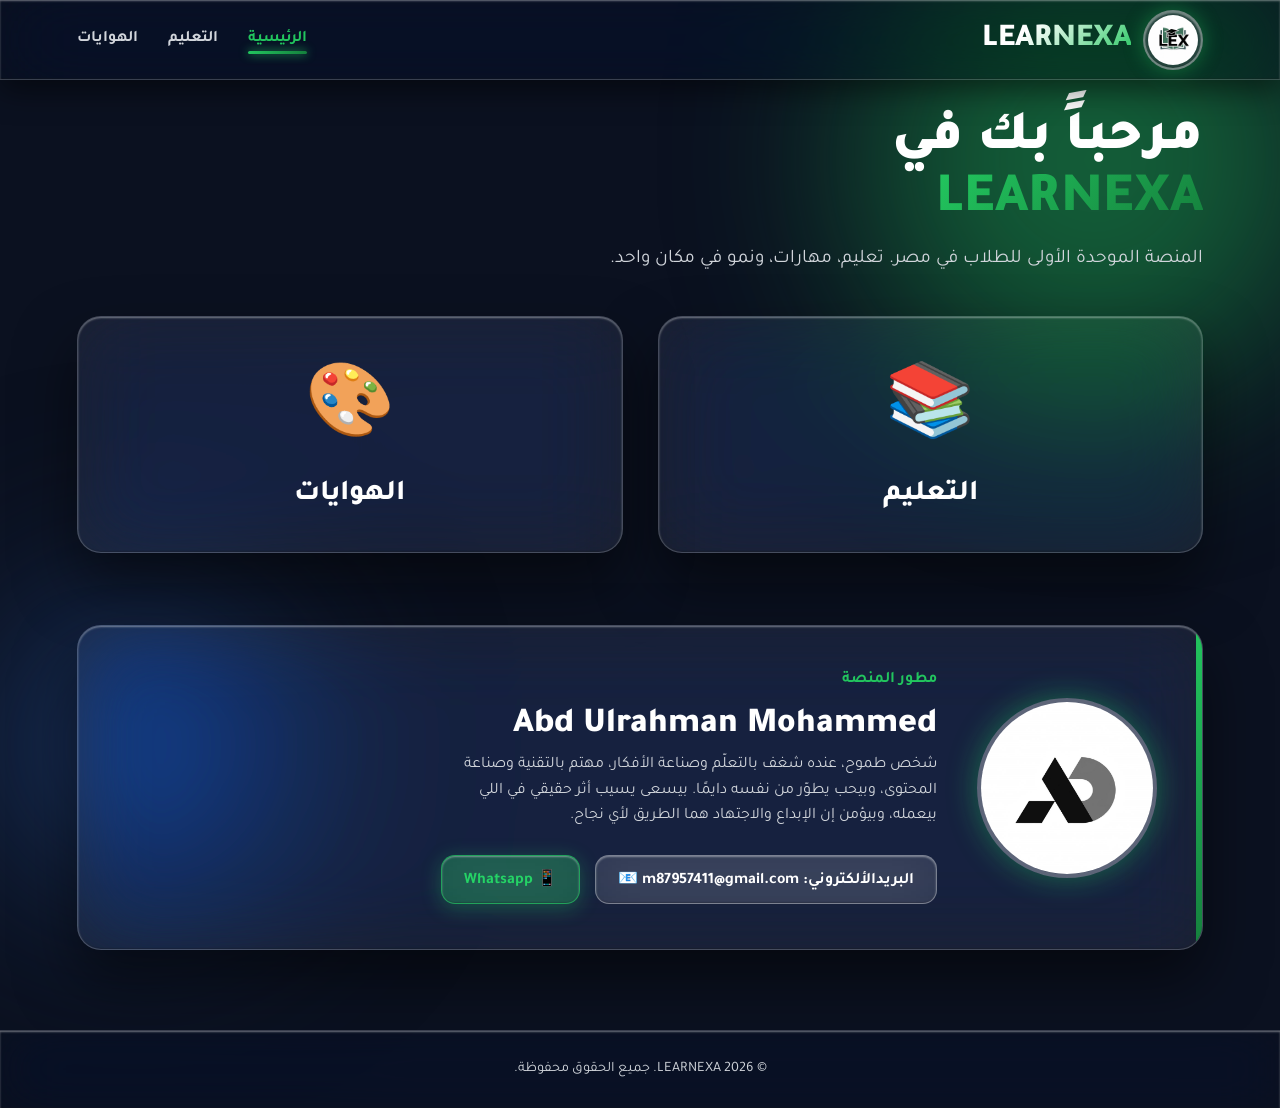
<file: index.html>
<!DOCTYPE html>
<html lang="ar" dir="rtl">
<head>
    <meta charset="UTF-8">
    <meta name="viewport" content="width=device-width, initial-scale=1.0">
    <title>LEARNEXA</title>
    <link rel="icon" type="image/png" href="enhance the quality.png">
    <link rel="stylesheet" href="style.css">
    <link rel="preconnect" href="https://fonts.googleapis.com">
    <link rel="preconnect" href="https://fonts.gstatic.com" crossorigin>
    <link href="https://fonts.googleapis.com/css2?family=Tajawal:wght@300;400;500;700;800;900&display=swap" rel="stylesheet">
</head>
<body>

    <input type="radio" name="nav-control" id="nav-home" checked>
    <input type="radio" name="nav-control" id="nav-edu">
    <input type="radio" name="nav-control" id="nav-hobbies">
    <input type="radio" name="nav-control" id="nav-support">
    
    <input type="radio" name="nav-control" id="nav-hobby-1">
    <input type="radio" name="nav-control" id="nav-hobby-2">
    <input type="radio" name="nav-control" id="nav-hobby-3">
    <input type="radio" name="nav-control" id="nav-hobby-4">
    <input type="radio" name="nav-control" id="nav-hobby-5">
    <input type="radio" name="nav-control" id="nav-hobby-6">
    <input type="radio" name="nav-control" id="nav-hobby-7">
    <input type="radio" name="nav-control" id="nav-hobby-8">
    <input type="radio" name="nav-control" id="nav-hobby-9">
    <input type="radio" name="nav-control" id="nav-hobby-10">
    <input type="radio" name="nav-control" id="nav-hobby-11">
    <input type="radio" name="nav-control" id="nav-hobby-12">
    <input type="radio" name="nav-control" id="nav-hobby-13">
    <input type="radio" name="nav-control" id="nav-hobby-14">
    <input type="radio" name="nav-control" id="nav-hobby-15">
    <input type="radio" name="nav-control" id="nav-hobby-16">

    <div class="app-wrapper">
        <div class="bg-decoration">
            <div class="blob blob-1"></div>
            <div class="blob blob-2"></div>
        </div>

        <header>
            <div class="logo-container">
                <img src="enhance the quality .png" alt="LEARNEXA Logo" class="logo-img">
                <span class="logo-text">LEARNEXA</span>
            </div>

            <nav>
                <label for="nav-home" class="nav-btn">الرئيسية</label>
                <label for="nav-edu" class="nav-btn">التعليم</label>
                <label for="nav-hobbies" class="nav-btn">الهوايات</label>
            </nav>
        </header>

        <main>
            <section id="home" class="page-section">
                <h1>مرحباً بك في <br><span class="accent-text">LEARNEXA</span></h1>
                <p class="p-subtitle">المنصة الموحدة الأولى للطلاب في مصر. تعليم، مهارات، ونمو في مكان واحد.</p>

                <div class="grid-container">
                    <div class="card" onclick="document.getElementById('nav-edu').click()">
                        <span class="card-icon">📚</span>
                        <div class="card-title">التعليم</div>
                    </div>
                    <div class="card" onclick="document.getElementById('nav-hobbies').click()">
                        <span class="card-icon">🎨</span>
                        <div class="card-title">الهوايات</div>
                    </div>
                </div>

                <div class="profile-section">
                    <img src="avatar.jpg" alt="صورة المطور" class="profile-img">
                    <div class="profile-info">
                        <span class="profile-role">مطور المنصة</span>
                        <h2>Abd Ulrahman Mohammed </h2>
                        <p class="profile-desc">
                            شخص طموح، عنده شغف بالتعلّم وصناعة الأفكار، مهتم بالتقنية وصناعة المحتوى، وبيحب يطوّر من نفسه دايمًا. بيسعى يسيب أثر حقيقي في اللي بيعمله، وبيؤمن إن الإبداع والاجتهاد هما الطريق لأي نجاح.
                        </p>
                        <div class="contact-btns">
                            <a href="mailto:m87957411@gmail.com?subject=رسالة من موقع LEARNEXA&body=مرحبًا، حابب أتواصل معك بخصوص..." class="c-btn c-email"> البريدالألكتروني: m87957411@gmail.com 📧</a>
                            <a href="https://wa.me/201004508451" target="_blank" class="c-btn c-whatsapp">📱 Whatsapp</a>
                        </div>
                    </div>
                </div>
            </section>

            <section id="education" class="page-section">
                <h1>المواقع <span class="accent-text">الدراسية و التعليمية</span></h1>
                <div class="grid-container">
                    <div class="card-pro">
                        <div class="card-img-wrapper"><img src="QUERO_mascot.png" alt="Math" class="card-img"></div>
                        <div class="card-body">
                            <a class="card-link">منصة QUERO</a>
                            <p class="card-text">تحول الطلاب إبداعاتهم إلى مهارات ملموسة. من خلال لعبة قائمة على القصص، يتعلمون أساسيات البرمجة وفقًا لسرعتهم الخاصة، ويطورون التفكير المنطقي للصف الأول الثانوي</p>
                            <a href="https://me-portal.qureo.education/login" class="btn">الذهاب</a>
                        </div>
                    </div>
                    <div class="card-pro">
                        <div class="card-img-wrapper"><img src="Ministry_of_Education_(Egypt)_logo_(wikiar).png" alt="Physics" class="card-img"></div>
                        <div class="card-body">
                            <a class="card-link">موقع وزاره التربيه والتعليم</a>
                            <p class="card-text">الموقع الرسمي لوزارة التربية والتعليم يوفّر خدمات ومعلومات تعليمية للطلاب والمعلمين وأولياء الأمور، ويعرض الأخبار والقرارات الرسمية المتعلقة بالتعليم في مصر</p>
                            <a href="https://moe.gov.eg/" class="btn">الذهاب</a>
                        </div>
                    </div>
                    <div class="card-pro">
                        <div class="card-img-wrapper"><img src="المكتبة الإلكترونية.png" alt="Chem" class="card-img"></div>
                        <div class="card-body">
                            <a class="card-link">المكتبة الإلكترونية</a>
                            <p class="card-text">المكتبة الإلكترونية هي منصة رقمية تتيح مصادر تعليمية ومواد معرفية تساعد الطلاب على التعلم والبحث بسهولة في أي وقت</p>
                            <a href="https://ellibrary.moe.gov.eg/" class="btn">الذهاب</a>
                        </div>
                    </div>
                    <div class="card-pro">
                        <div class="card-img-wrapper"><img src="unnamed.png" alt="Biology" class="card-img"></div>
                        <div class="card-body">
                            <a class="card-link">Madrasetna</a>
                            <p class="card-text">موقع مدرستنا بلس منصة تعليمية رقمية تقدّم محتوى دراسيًا تفاعليًا للطلاب، وتشمل دروسًا وشروحات تساعد على فهم المناهج التعليمية بسهولة</p>
                            <a href="https://madrasetnaplus.eg/" class="btn">الذهاب</a>
                        </div>
                    </div>
                    <div class="card-pro">
                        <div class="card-img-wrapper"><img src="images.jpg" alt="History" class="card-img"></div>
                        <div class="card-body">
                            <a class="card-link">حصص مصر</a>
                            <p class="card-text">حصص مصر هي منصة تعليمية مبتكرة بتقدم تجربة جديده في تقديم المحتوى التعليمي والترفيهي للطلاب في مصر، مما يمكّنك من الانغماس في دروس تعليمية في مختلف المواد</p>
                            <a href="https://www.hesas.eg/" class="btn">الذهاب</a>
                        </div>
                    </div>
                    <div class="card-pro">
                        <div class="card-img-wrapper"><img src="channels4_profile.jpg" alt="Geography" class="card-img"></div>
                        <div class="card-body">
                            <a class="card-link">Z American English</a>
                            <p class="card-text">Z American English منصة تعليمية متخصصة في تعليم اللغة الإنجليزية بأسلوب مبسّط يساعد الطلاب على تحسين مهاراتهم في التحدث والفهم</p>
                            <a href="https://zamericanenglish.net/" class="btn">الذهاب</a>
                        </div>
                    </div>
                    <div class="card-pro">
                        <div class="card-img-wrapper"><img src="images.png" alt="Arabic" class="card-img"></div>
                        <div class="card-body">
                            <a class="card-link">بنك المعرفة المصري</a>
                            <p class="card-text">بنك المعرفة المصري منصة تعليمية رقمية توفّر مصادر معرفية ومحتوى تعليمي متنوع لدعم الطلاب والمعلمين والباحثين في مصر</p>
                            <a href="https://www.ekb.eg/ar/home" class="btn">الذهاب</a>
                        </div>
                    </div>
                    <div class="card-pro">
                        <div class="card-img-wrapper"><img src="المكتبة الإلكترونية1.png" alt="Computer" class="card-img"></div>
                        <div class="card-body">
                            <a class="card-link">دليلك الشامل لأفضل المدرسين والقنوات لجميع المراحل</a>
                            <p class="card-text">أكبر تجميعة لمدرسي اليوتيوب في مصر لجميع الصفوف الدراسية</p>
                            <a href="teachers.html" class="btn">الذهاب</a>
                        </div>
                    </div>
            </section>

            <section id="hobbies" class="page-section">
                <h1>اكتشف <span class="accent-text">هواياتك</span></h1>
                <div class="grid-container">
                    
                    <div class="card-pro">
                        <div class="card-img-wrapper"><img src="سلسلة تعلم الخوارزميات_ ما هي خوارزميات البرمجة الديناميكية؟ - موقع الأكاديمية بوست.jpg" alt="Code" class="card-img"></div>
                        <div class="card-body">
                            <h3>البرمجة</h3>
                            <p class="card-text">تعلم فن البرمجة وبناء التطبيقات والمواقع.</p>
                            <label for="nav-hobby-1" class="btn">ابدأ</label>
                        </div>
                    </div>

                    <div class="card-pro">
                        <div class="card-img-wrapper"><img src="O IMPACTO TRANSFORMADOR DA TECNOLOGIA_ COMO ESTAMOS MOLDANDO O FUTURO_.jpg" alt="AI" class="card-img"></div>
                        <div class="card-body">
                            <h3>الذكاء الإصطناعي</h3>
                            <p class="card-text">سخّر قوة البيانات لصناعة ابتكارات لا حدود لها.</p>
                            <label for="nav-hobby-2" class="btn">ابدأ</label>
                        </div>
                    </div>

                    <div class="card-pro">
                        <div class="card-img-wrapper"><img src="المكتبة الإلكترونية2.png" alt="Photo" class="card-img"></div>
                        <div class="card-body">
                            <h3>التصوير و المونتاج</h3>
                            <p class="card-text">أتقن مهارات التصوير والمونتاج وصمم محتوى يخطف الأنظار.</p>
                            <label for="nav-hobby-3" class="btn">ابدأ</label>
                        </div>
                    </div>

                    <div class="card-pro">
                        <div class="card-img-wrapper"><img src="Best Graphic Design Software_ Top 10 Design Tools, From Adobe Photoshop to Figma.jpg" alt="Design" class="card-img"></div>
                        <div class="card-body">
                            <h3>التصميم الجرافيكي</h3>
                            <p class="card-text">أتقن فن التصميم الجرافيكي واصنع هويات بصرية لا تُنسى.</p>
                            <label for="nav-hobby-4" class="btn">ابدأ</label>
                        </div>
                    </div>

                    <div class="card-pro">
                        <div class="card-img-wrapper"><img src="download00 (2).jpg" alt="Gym" class="card-img"></div>
                        <div class="card-body">
                            <h3>GYM</h3>
                            <p class="card-text">تعلم أصول اللياقة البدنية وبناء الأجسام بأسلوب احترافي.</p>
                            <label for="nav-hobby-5" class="btn">ابدأ</label>
                        </div>
                    </div>

                    <div class="card-pro">
                        <div class="card-img-wrapper"><img src="Cristiano Ronaldo🫀.jpg" alt="Football" class="card-img"></div>
                        <div class="card-body">
                            <h3>كرة القدم</h3>
                            <p class="card-text">احترف أساسيات كرة القدم وطوّر مهاراتك الفنية والبدنية.</p>
                            <label for="nav-hobby-6" class="btn">ابدأ</label>
                        </div>
                    </div>

                    <div class="card-pro">
                        <div class="card-img-wrapper"><img src="LOUD CORINGA.jpg" alt="Gaming" class="card-img"></div>
                        <div class="card-body">
                            <h3>الألعاب وصناعة المحتوي</h3>
                            <p class="card-text">أتقن فنون الستريمينج واحتراف صناعة محتوى الألعاب الجذاب.</p>
                            <label for="nav-hobby-8" class="btn">ابدأ</label>
                        </div>
                    </div>

                    <div class="card-pro">
                        <div class="card-img-wrapper"><img src="ي0.jpg" alt="Music" class="card-img"></div>
                        <div class="card-body">
                            <h3>الموسيقي</h3>
                            <p class="card-text">أتقن فن العزف واحتراف الأداء الموسيقي على مختلف الآلات.</p>
                            <label for="nav-hobby-9" class="btn">ابدأ</label>
                        </div>
                    </div>

                    <div class="card-pro">
                        <div class="card-img-wrapper"><img src="تلوين girls moment.jpg" alt="Draw" class="card-img"></div>
                        <div class="card-body">
                            <h3>الرسم والتلوين</h3>
                            <p class="card-text">أتقن فن الرسم واحتراف التلوين بمختلف الوسائط الفنية.</p>
                            <label for="nav-hobby-10" class="btn">ابدأ</label>
                        </div>
                    </div>

                    <div class="card-pro">
                        <div class="card-img-wrapper"><img src="nn.jpg" alt="Confidence" class="card-img"></div>
                        <div class="card-body">
                            <h3>تحسين الثقه بالنفس</h3>
                            <p class="card-text">تعلم فن تقدير الذات وبناء الثقة بالنفس واكتساب مهارات الحضور القوي.</p>
                            <label for="nav-hobby-14" class="btn">ابدأ</label>
                        </div>
                    </div>

                    <div class="card-pro">
                        <div class="card-img-wrapper"><img src="kk.jpg" alt="Self Learning" class="card-img"></div>
                        <div class="card-body">
                            <h3>التعلم الذاتي</h3>
                            <p class="card-text">تعلم مهارات التعلم الذاتي والبحث عن المعلومات واكتساب الخبرات بمجهودك الخاص.</p>
                            <label for="nav-hobby-16" class="btn">ابدأ</label>
                        </div>
                    </div>
                </div>
            </section>

            <section id="hobby-1" class="page-section">
                <label for="nav-hobbies" class="back-btn">🔙 عودة للهوايات</label>
                <div class="course-hero">
                    <h1>البرمجة <span class="accent-text">| دورة أساسية ومتقدمة</span></h1>
                    <p class="p-subtitle">تعلم بناء المواقع والتطبيقات واكتسب مهارة الأكثر طلباً في سوق العمل.</p>
                </div>
                <div class="course-grid">
                    <div class="course-sidebar">
                        <div class="course-card-small">
                            <h3>💡 نبذة عن الدورة</h3>
                            <p>رحلة شاملة تبدأ من أساسيات الكمبيوتر واللغات (Python, JS) وصولاً إلى بناء مشاريع كاملة.</p>
                        </div>
                        <div class="course-card-small">
                            <h3>⏱️ المدة</h3>
                            <p>من 6 إلى 12 شهر (للاحتراف)</p>
                        </div>
                    </div>
                    <div class="course-content">
                        <h2 class="section-title">📚 أفضل قنوات اليوتيوب</h2>
                        <div class="lesson-item">
                            <span class="lesson-num">01</span>
                            <div class="lesson-info"><h4>Elzero Web School</h4><p>Osama Elzero</p></div>
                            <a href="http://www.youtube.com/@ElzeroWebSchool" target="_blank" class="btn-sm">زيارة</a></div>
                        <div class="lesson-item">
                            <span class="lesson-num">02</span>
                            <div class="lesson-info"><h4>Codezilla</h4><p>Ahmed Nabil</p></div>
                            <a href="https://www.youtube.com/c/Codezilla" target="_blank" class="btn-sm">زيارة</a></div>
                        <div class="lesson-item">
                            <span class="lesson-num">03</span>
                            <div class="lesson-info"><h4>OctuCode</h4><p>Ibrahim Adel</p></div>
                            <a href="http://www.youtube.com/@OctuCode" target="_blank" class="btn-sm">زيارة</a></div>
                        <div class="lesson-item">
                            <span class="lesson-num">04</span>
                            <div class="lesson-info"><h4>Programming with Mosh</h4><p>Mosh Hamedani</p></div>
                            <a href="https://www.youtube.com/c/programmingwithmosh" target="_blank" class="btn-sm">زيارة</a></div>
                    </div>
                </div>
            </section>

            <section id="hobby-2" class="page-section">
                <label for="nav-hobbies" class="back-btn">🔙 عودة للهوايات</label>
                <div class="course-hero">
                    <h1>الذكاء الاصطناعي <span class="accent-text">| مستقبل التكنولوجيا</span></h1>
                    <p class="p-subtitle">ادخل عالم تعلم الآلة، الشبكات العصبية، وتطبيقات الذكاء الاصطناعي.</p>
                </div>
                <div class="course-grid">
                    <div class="course-sidebar">
                        <div class="course-card-small">
                            <h3>💡 نبذة عن الدورة</h3>
                            <p>فهم كيفية عمل الخوارزميات الذكية وتدريب النماذج واستخدام أدوات الـ Prompt Engineering الحديثة.</p>
                        </div>
                        <div class="course-card-small">
                            <h3>⏱️ المدة</h3>
                            <p>من 3 إلى 6 شهور (للمستويات الأساسية)</p>
                        </div>
                    </div>
                    <div class="course-content">
                        <h2 class="section-title">📚 أفضل قنوات اليوتيوب</h2>
                        <div class="lesson-item">
                            <span class="lesson-num">01</span>
                            <div class="lesson-info"><h4>Hesham Asem - AI</h4><p>Hesham Asem</p></div>
                            <a href="https://www.youtube.com/@HeshamAsem" target="_blank" class="btn-sm">زيارة</a></div>
                        <div class="lesson-item">
                            <span class="lesson-num">02</span>
                            <div class="lesson-info"><h4>Codezilla AI</h4><p>Ahmed Nabil</p></div>
                            <a href="https://www.youtube.com/@Codezilla" target="_blank" class="btn-sm">زيارة</a></div>
                        <div class="lesson-item">
                            <span class="lesson-num">03</span>
                            <div class="lesson-info"><h4>IBM Technology</h4><p>IBM Channel</p></div>
                            <a href="https://www.youtube.com/c/IBMTechnology" target="_blank" class="btn-sm">زيارة</a></div>
                        <div class="lesson-item">
                            <span class="lesson-num">04</span>
                            <div class="lesson-info"><h4>Two Minute Papers</h4><p>Károly Zsolnai-Fehér</p></div>
                            <a href="http://www.youtube.com/@TwoMinutePapers" target="_blank" class="btn-sm">زيارة</a></div>
                    </div>
                </div>
            </section>

            <section id="hobby-3" class="page-section">
                <label for="nav-hobbies" class="back-btn">🔙 عودة للهوايات</label>
                <div class="course-hero">
                    <h1>التصوير والمونتاج <span class="accent-text">| احتراف الصورة</span></h1>
                    <p class="p-subtitle">تعلم قواعد الإضاءة، التكوين، واستخدام برامج المونتاج مثل Premiere و After Effects.</p>
                </div>
                <div class="course-grid">
                    <div class="course-sidebar">
                        <div class="course-card-small">
                            <h3>💡 نبذة عن الدورة</h3>
                            <p>تغطي الدورة استخدام الكاميرات الاحترافية، الهواتف الذكية، وتقنيات المونتاج السينمائي.</p>
                        </div>
                        <div class="course-card-small">
                            <h3>⏱️ المدة</h3>
                            <p>من 2 إلى 4 شهور</p>
                        </div>
                    </div>
                    <div class="course-content">
                        <h2 class="section-title">📚 أفضل قنوات اليوتيوب</h2>
                        <div class="lesson-item">
                            <span class="lesson-num">01</span>
                            <div class="lesson-info"><h4>mostafa makram TV</h4><p>mostafamakram</p></div>
                            <a href="http://www.youtube.com/@mostafamakram" target="_blank" class="btn-sm">زيارة</a></div>
                        <div class="lesson-item">
                            <span class="lesson-num">02</span>
                            <div class="lesson-info"><h4>Amr Atallah - عمرو عطاالله</h4><p>amr</p></div>
                            <a href="http://www.youtube.com/@amr13330" target="_blank" class="btn-sm">زيارة</a></div>
                        <div class="lesson-item">
                            <span class="lesson-num">03</span>
                            <div class="lesson-info"><h4>Peter McKinnon</h4><p>Peter McKinnon</p></div>
                            <a href="https://www.youtube.com/petermckinnon" target="_blank" class="btn-sm">زيارة</a></div>
                        <div class="lesson-item">
                            <span class="lesson-num">04</span>
                            <div class="lesson-info"><h4>Ahmed Saeed</h4><p>Ahmed</p></div>
                            <a href="http://www.youtube.com/@AhmedSaeedtuts" target="_blank" class="btn-sm">زيارة</a></div>
                    </div>
                </div>
            </section>

            <section id="hobby-4" class="page-section">
                <label for="nav-hobbies" class="back-btn">🔙 عودة للهوايات</label>
                <div class="course-hero">
                    <h1>التصميم الجرافيكي <span class="accent-text">| فن الإبداع البصري</span></h1>
                    <p class="p-subtitle">احترف استخدام فوتوشوب، إليستريتور، وتصميم الهويات البصرية والشعارات.</p>
                </div>
                <div class="course-grid">
                    <div class="course-sidebar">
                        <div class="course-card-small">
                            <h3>💡 نبذة عن الدورة</h3>
                            <p>تعلم أساسيات الألوان، التايبوجرافي، وكيفية تحويل الأفكار إلى تصاميم مبهرة.</p>
                        </div>
                        <div class="course-card-small">
                            <h3>⏱️ المدة</h3>
                            <p>من 4 إلى 8 شهور</p>
                        </div>
                    </div>
                    <div class="course-content">
                        <h2 class="section-title">📚 أفضل قنوات اليوتيوب</h2>
                        <div class="lesson-item">
                            <span class="lesson-num">01</span>
                            <div class="lesson-info"><h4>Limon Design</h4><p>Mohammed</p></div>
                            <a href="http://www.youtube.com/@limon_design" target="_blank" class="btn-sm">زيارة</a></div>
                        <div class="lesson-item">
                            <span class="lesson-num">02</span>
                            <div class="lesson-info"><h4>Orange Square</h4><p>Ahmed Al-Bahqiri</p></div>
                            <a href="http://www.youtube.com/@orangesquare" target="_blank" class="btn-sm">زيارة</a></div>
                        <div class="lesson-item">
                            <span class="lesson-num">03</span>
                            <div class="lesson-info"><h4>Amr Gaber - عمرو جابر</h4><p>Amr gaber</p></div>
                            <a href="http://www.youtube.com/@itsamrgaber" target="_blank" class="btn-sm">زيارة</a></div>
                        <div class="lesson-item">
                            <span class="lesson-num">04</span>
                            <div class="lesson-info"><h4>Nour Design</h4><p>Nour</p></div>
                            <a href="http://www.youtube.com/@NourDesign" target="_blank" class="btn-sm">زيارة</a></div>
                    </div>
                </div>
            </section>

            <section id="hobby-5" class="page-section">
                <label for="nav-hobbies" class="back-btn">🔙 عودة للهوايات</label>
                <div class="course-hero">
                    <h1>اللياقة البدنية <span class="accent-text">| بناء جسم قوي</span></h1>
                    <p class="p-subtitle">تعلم التمارين الأساسية، التغذية الصحية، وخطط التمرين لبناء العضلات.</p>
                </div>
                <div class="course-grid">
                    <div class="course-sidebar">
                        <div class="course-card-small">
                            <h3>💡 نبذة عن الدورة</h3>
                            <p>تركز على التمارين الكارديو، رفع الأثقال، والمتابعة الغذائية للياقة المثالية.</p>
                        </div>
                        <div class="course-card-small">
                            <h3>⏱️ المدة</h3>
                            <p>مستمر (نمط حياة)</p>
                        </div>
                    </div>
                    <div class="course-content">
                        <h2 class="section-title">📚 أفضل قنوات اليوتيوب</h2>
                        <div class="lesson-item">
                            <span class="lesson-num">01</span>
                            <div class="lesson-info"><h4>Yusuf Ashraf</h4><p>Yusuf Ashraf</p></div>
                            <a href="http://www.youtube.com/@yusufashraf19" target="_blank" class="btn-sm">زيارة</a></div>
                        <div class="lesson-item">
                            <span class="lesson-num">02</span>
                            <div class="lesson-info"><h4>GYM / Arabic</h4><p>فريق GYM / Arabic </p></div>
                            <a href="http://www.youtube.com/@gym8225" target="_blank" class="btn-sm">زيارة</a></div>
                        <div class="lesson-item">
                            <span class="lesson-num">03</span>
                            <div class="lesson-info"><h4>GYM CAIRO</h4><p>Ezz Abdel Raouf</p></div>
                            <a href="http://www.youtube.com/@GYMCAIRO" target="_blank" class="btn-sm">زيارة</a></div>
                        <div class="lesson-item">
                            <span class="lesson-num">04</span>
                            <div class="lesson-info"><h4>Fit4arabs</h4><p>Mohamed Shawky</p></div>
                            <a href="http://www.youtube.com/@Fit4arabs" target="_blank" class="btn-sm">زيارة</a></div>
                    </div>
                </div>
            </section>

            <section id="hobby-6" class="page-section">
                <label for="nav-hobbies" class="back-btn">🔙 عودة للهوايات</label>
                <div class="course-hero">
                    <h1>كرة القدم <span class="accent-text">| تطوير المهارات</span></h1>
                    <p class="p-subtitle">احترف المراوغة، التسديد، واللياقة البدنية الخاصة بلاعبي كرة القدم.</p>
                </div>
                <div class="course-grid">
                    <div class="course-sidebar">
                        <div class="course-card-small">
                            <h3>💡 نبذة عن الدورة</h3>
                            <p>شروحات مفصلة للمراحل الفردية، تكتيكات اللعب، ونصائح للاعبي الهواية والمحترفين.</p>
                        </div>
                        <div class="course-card-small">
                            <h3>⏱️ المدة</h3>
                            <p>سنوات من التدريب المستمر</p>
                        </div>
                    </div>
                    <div class="course-content">
                        <h2 class="section-title">📚 أفضل قنوات اليوتيوب</h2>
                        <div class="lesson-item">
                            <span class="lesson-num">01</span>
                            <div class="lesson-info"><h4>Omar Shaltout</h4><p>Omar</p></div>
                            <a href="http://www.youtube.com/@omarshaltout" target="_blank" class="btn-sm">زيارة</a></div>
                        <div class="lesson-item">
                            <span class="lesson-num">02</span>
                            <div class="lesson-info"><h4> bashar arabi</h4><p>Bashar</p></div>
                            <a href="http://www.youtube.com/@BasharIbnArabi" target="_blank" class="btn-sm">زيارة</a></div>
                        <div class="lesson-item">
                            <span class="lesson-num">03</span>
                            <div class="lesson-info"><h4>Amr Shawky</h4><p>Amr</p></div>
                            <a href="http://www.youtube.com/@amrshawky" target="_blank" class="btn-sm">زيارة</a></div>
                        <div class="lesson-item">
                            <span class="lesson-num">04</span>
                            <div class="lesson-info"><h4>AllAttack</h4><p>AllAttack</p></div>
                            <a href="http://www.youtube.com/@AllAttack" target="_blank" class="btn-sm">زيارة</a></div>
                    </div>
                </div>
            </section>

            <section id="hobby-8" class="page-section">
                <label for="nav-hobbies" class="back-btn">🔙 عودة للهوايات</label>
                <div class="course-hero">
                    <h1>الستريمينج و صناعة المحتوي<span class="accent-text">| عالم الإبداع</span></h1>
                    <p class="p-subtitle">تعلم إعداد معدات البث، التعليق الممتع، وبناء مجتمع من المتابعين.</p>
                </div>
                <div class="course-grid">
                    <div class="course-sidebar">
                        <div class="course-card-small">
                            <h3>💡 نبذة عن الدورة</h3>
                            <p>تغطي الدورة برامج OBS، إعدادات الصوت والصورة، وكيفية جذب المشاهدات.</p>
                        </div>
                        <div class="course-card-small">
                            <h3>⏱️ المدة</h3>
                            <p>شهر واحد للإعداد</p>
                        </div>
                    </div>
                    <div class="course-content">
                        <h2 class="section-title">📚 أفضل قنوات اليوتيوب</h2>
                        <div class="lesson-item">
                            <span class="lesson-num">01</span>
                            <div class="lesson-info"><h4>AboFlah</h4><p>AboFlah</p></div>
                            <a href="http://www.youtube.com/@AboFlah" target="_blank" class="btn-sm">زيارة</a></div>
                        <div class="lesson-item">
                            <span class="lesson-num">02</span>
                            <div class="lesson-info"><h4>AboFlah Gaming</h4><p>AboFlah</p></div>
                            <a href="http://www.youtube.com/@Aboflah_Gaming" target="_blank" class="btn-sm">زيارة</a></div>
                        <div class="lesson-item">
                            <span class="lesson-num">03</span>
                            <div class="lesson-info"><h4>Waleed</h4><p>Waleed</p></div>
                            <a href="http://www.youtube.com/@thedocwaleed" target="_blank" class="btn-sm">زيارة</a></div>
                        <div class="lesson-item">
                            <span class="lesson-num">04</span>
                            <div class="lesson-info"><h4>دروس أونلاين</h4><p>أحمد أبو زيد</p></div>
                            <a href="http://www.youtube.com/@DroosOnline4u" target="_blank" class="btn-sm">زيارة</a></div>
                    </div>
                </div>
            </section>

            <section id="hobby-9" class="page-section">
                <label for="nav-hobbies" class="back-btn">🔙 عودة للهوايات</label>
                <div class="course-hero">
                    <h1>الموسيقى <span class="accent-text">| عالم النغمات</span></h1>
                    <p class="p-subtitle">تعلم العزف على الجيتار، البيانو، أو العود، وقراءة النوتات الموسيقية.</p>
                </div>
                <div class="course-grid">
                    <div class="course-sidebar">
                        <div class="course-card-small">
                            <h3>💡 نبذة عن الدورة</h3>
                            <p>من الصفر حتى الاحتراف، تعلم الأساسيات النظرية والتطبيق العملي على الآلات.</p>
                        </div>
                        <div class="course-card-small">
                            <h3>⏱️ المدة</h3>
                            <p>من 6 شهور إلى سنة</p>
                        </div>
                    </div>
                    <div class="course-content">
                        <h2 class="section-title">📚 أفضل قنوات اليوتيوب</h2>
                        <div class="lesson-item">
                            <span class="lesson-num">01</span>
                            <div class="lesson-info"><h4>CASIO MUSIC MEA</h4><p>CASIOMUSICME</p></div>
                            <a href="http://www.youtube.com/@CASIOMUSICME" target="_blank" class="btn-sm">زيارة</a></div>
                        <div class="lesson-item">
                            <span class="lesson-num">02</span>
                            <div class="lesson-info"><h4>Wajdi Abou Diab</h4><p>Wajdi Abou Diab</p></div>
                            <a href="http://www.youtube.com/@WajdiAbouDiab" target="_blank" class="btn-sm">زيارة</a></div>
                        <div class="lesson-item">
                            <span class="lesson-num">03</span>
                            <div class="lesson-info"><h4>Ahmed Wagdy</h4><p>Ahmed Wagdy</p></div>
                            <a href="http://www.youtube.com/@AhmedWagdy1" target="_blank" class="btn-sm">زيارة</a></div>
                    </div>
                </div>
            </section>

            <section id="hobby-10" class="page-section">
                <label for="nav-hobbies" class="back-btn">🔙 عودة للهوايات</label>
                <div class="course-hero">
                    <h1>الرسم والتلوين <span class="accent-text">| ألوان الإبداع</span></h1>
                    <p class="p-subtitle">تعلم أساسيات الرسم بالقلم الرصاص، الألوان المائية، والرقمية.</p>
                </div>
                <div class="course-grid">
                    <div class="course-sidebar">
                        <div class="course-card-small">
                            <h3>💡 نبذة عن الدورة</h3>
                            <p>اكتشف تقنيات الظل والضوء، المنظور، وكيفية تلوين الرسومات باحترافية.</p>
                        </div>
                        <div class="course-card-small">
                            <h3>⏱️ المدة</h3>
                            <p>من 3 إلى 6 شهور</p>
                        </div>
                    </div>
                    <div class="course-content">
                        <h2 class="section-title">📚 أفضل قنوات اليوتيوب</h2>
                        <div class="lesson-item">
                            <span class="lesson-num">01</span>
                            <div class="lesson-info"><h4>متعة الرسم</h4><p>funrasm</p></div>
                            <a href="http://www.youtube.com/@funrasm" target="_blank" class="btn-sm">زيارة</a></div>
                        <div class="lesson-item">
                            <span class="lesson-num">02</span>
                            <div class="lesson-info"><h4>همس ارت</h4><p>hamsart</p></div>
                            <a href="http://www.youtube.com/@hamsart1" target="_blank" class="btn-sm">زيارة</a></div>
                        <div class="lesson-item">
                            <span class="lesson-num">03</span>
                            <div class="lesson-info"><h4>Wini Art</h4><p>winiart</p></div>
                            <a href="http://www.youtube.com/@winiart" target="_blank" class="btn-sm">زيارة</a></div>
                    </div>
                </div>
            </section>

            <section id="hobby-14" class="page-section">
                <label for="nav-hobbies" class="back-btn">🔙 عودة للهوايات</label>
                <div class="course-hero">
                    <h1>تحسين الثقة بالنفس <span class="accent-text">| شخصية جذابة</span></h1>
                    <p class="p-subtitle">تعلم كيف تتحدث بثقة، تصارف الخجل، وتبدو شخصية قوية أمام الآخرين.</p>
                </div>
                <div class="course-grid">
                    <div class="course-sidebar">
                        <div class="course-card-small">
                            <h3>💡 نبذة عن الدورة</h3>
                            <p>تمارين نفسية عملية للتغلب على القلق الاجتماعي وبناء قوة الشخصية.</p>
                        </div>
                        <div class="course-card-small">
                            <h3>⏱️ المدة</h3>
                            <p>من شهر إلى 3 شهور</p>
                        </div>
                    </div>
                    <div class="course-content">
                        <h2 class="section-title">📚 أفضل قنوات اليوتيوب</h2>
                        <div class="lesson-item">
                            <span class="lesson-num">01</span>
                            <div class="lesson-info"><h4>WAKE UP</h4><p>W_wakeup</p></div>
                            <a href="http://www.youtube.com/@W_wakeup" target="_blank" class="btn-sm">زيارة</a></div>
                        <div class="lesson-item">
                            <span class="lesson-num">02</span>
                            <div class="lesson-info"><h4>أنت الخطر</h4><p>enta-lkhatar</p></div>
                            <a href="http://www.youtube.com/@enta-lkhatar" target="_blank" class="btn-sm">زيارة</a></div>
                        <div class="lesson-item">
                            <span class="lesson-num">03</span>
                            <div class="lesson-info"><h4>دوباميكافين Dupamicaffeine</h4><p>Dupamicaffeine</p></div>
                            <a href="http://www.youtube.com/@Dupamicaffeine" target="_blank" class="btn-sm">زيارة</a></div>
                    </div>
                </div>
            </section>

            <section id="hobby-16" class="page-section">
                <label for="nav-hobbies" class="back-btn">🔙 عودة للهوايات</label>
                <div class="course-hero">
                    <h1>التعلم الذاتي <span class="accent-text">| كيف تتعلم أي شيء</span></h1>
                    <p class="p-subtitle">اكتسب مهارة "كيف تتعلم"، واستخدم الإنترنت والكتب لتعلم أي مجال بمفردك.</p>
                </div>
                <div class="course-grid">
                    <div class="course-sidebar">
                        <div class="course-card-small">
                            <h3>💡 نبذة عن الدورة</h3>
                            <p>علم الأعصاب والذاكرة، وكيفية بناء منهجية تعلم فعالة لأي مهارة جديدة.</p>
                        </div>
                        <div class="course-card-small">
                            <h3>⏱️ المدة</h3>
                            <p>مستمر (مهارة أساسية)</p>
                        </div>
                    </div>
                    <div class="course-content">
                        <h2 class="section-title">📚 أفضل قنوات اليوتيوب</h2>
                        <div class="lesson-item">
                            <span class="lesson-num">01</span>
                            <div class="lesson-info"><h4>Ali Muhammad Ali</h4><p>AliMuhammadAli</p></div>
                            <a href="http://www.youtube.com/@AliMuhammadAli" target="_blank" class="btn-sm">زيارة</a></div>
                        <div class="lesson-item">
                            <span class="lesson-num">02</span>
                            <div class="lesson-info"><h4>Abdullah Bamatraf</h4><p>AbdullahEU</p></div>
                            <a href="http://www.youtube.com/@AbdullahEU" target="_blank" class="btn-sm">زيارة</a></div>
                    </div>
                </div>
            </section>
        </main>

        <footer>
            © 2026 LEARNEXA. جميع الحقوق محفوظة.
        </footer>
    </div>
</body>
</html>
</file>
<file: style.css>
:root {
    --primary: #15803d;
    --primary-light: #22c55e;
    --dark: #090d16;
    --bg-body: #0b1120;
    --bg-card: rgba(255, 255, 255, 0.07);
    --bg-card-hover: rgba(255, 255, 255, 0.13);
    --bg-glass-element: rgba(255, 255, 255, 0.1);
    --bg-glass-input: rgba(11, 17, 32, 0.4);
    --text-main: #ffffff;
    --text-sec: #d1d5db;
    --border: rgba(255, 255, 255, 0.2);
    --border-glass: rgba(255, 255, 255, 0.35);
    --border-hover: rgba(34, 197, 94, 0.8);
    --shadow: 0 30px 60px rgba(0, 0, 0, 0.5);
    --hover-shadow: 0 30px 60px rgba(34, 197, 94, 0.3);
    --glass-glow: inset 0 1px 2px rgba(255, 255, 255, 0.4), inset 0 -1px 1px rgba(0, 0, 0, 0.2);
    --radius: 24px;
    --transition-smooth: all 0.4s cubic-bezier(0.16, 1, 0.3, 1);
}

* { 
    margin: 0; 
    padding: 0; 
    box-sizing: border-box; 
    outline: none; 
}

body {
    font-family: 'Tajawal', sans-serif;
    background-color: var(--bg-body);
    color: var(--text-main);
    overflow-x: hidden;
    min-height: 100vh;
    scroll-behavior: smooth;
}

input[type="radio"] { 
    display: none; 
}

.bg-decoration {
    position: fixed; 
    top: 0; 
    left: 0; 
    width: 100%; 
    height: 100%; 
    z-index: -1; 
    pointer-events: none;
}

.blob {
    position: absolute; 
    border-radius: 50%;
    filter: blur(90px); 
    opacity: 0.5;
    animation: floatBlob 20s infinite alternate ease-in-out;
}

.blob-1 { 
    width: 500px; 
    height: 500px;
    background: radial-gradient(circle, var(--primary-light) 0%, var(--primary) 70%); 
    top: -10%; 
    right: -5%;
}

.blob-2 { 
    width: 400px;
    height: 400px; 
    background: radial-gradient(circle, #3b82f6 0%, var(--dark) 70%); 
    bottom: -5%; 
    left: -5%;
    animation-delay: 5s;
}

@keyframes floatBlob {
    0% { transform: translate(0, 0) scale(1) rotate(0deg); }
    50% { transform: translate(-40px, 50px) scale(1.15) rotate(180deg); }
    100% { transform: translate(30px, -20px) scale(0.95) rotate(360deg); }
}

@keyframes fadeInUp {
    from { opacity: 0; transform: translateY(50px); }
    to { opacity: 1; transform: translateY(0); }
}

@keyframes floatIcon {
    0%, 100% { transform: translateY(0) scale(1); }
    50% { transform: translateY(-12px) scale(1.05); }
}

@keyframes fadeInDown {
    from { 
        opacity: 0; 
        transform: translateY(-30px); 
    }
    to { 
        opacity: 1; 
        transform: translateY(0); 
    }
}

.app-wrapper { 
    width: 100%;
    display: flex; 
    flex-direction: column; 
}

header {
    position: fixed;
    top: 0; 
    left: 0; 
    right: 0; 
    height: 80px;
    background: rgba(11, 17, 32, 0.45);
    backdrop-filter: blur(40px) saturate(210%);
    -webkit-backdrop-filter: blur(40px) saturate(210%);
    border-bottom: 1px solid var(--border);
    box-shadow: var(--glass-glow), 0 10px 30px rgba(0, 0, 0, 0.5);
    z-index: 1000;
    display: flex; 
    justify-content: space-between; 
    align-items: center;
    padding: 0 6%;
    animation: fadeInDown 0.8s cubic-bezier(0.2, 0.8, 0.2, 1) forwards;
}

.logo-container {
    display: flex; 
    align-items: center;
    gap: 12px;
    text-decoration: none; 
    color: var(--text-main);
}

.logo-img {
    height: clamp(45px, 5vw, 60px); 
    width: clamp(45px, 5vw, 60px);
    aspect-ratio: 1 / 1;
    object-fit: cover;
    border-radius: 50%;
    padding: 3px;
    background: rgba(255, 255, 255, 0.12);
    backdrop-filter: blur(15px);
    border: 2px solid rgba(255, 255, 255, 0.35);
    box-shadow: 0 0 20px rgba(34, 197, 94, 0.4), var(--glass-glow);
    transition: var(--transition-smooth);
}

.logo-container:hover .logo-img { 
    transform: scale(1.12) rotate(-6deg);
    border-color: var(--primary-light);
    box-shadow: 0 0 30px rgba(34, 197, 94, 0.7), var(--glass-glow);
}

.logo-text {
    font-size: clamp(1.2rem, 4vw, 2rem); 
    font-weight: 900; 
    color: var(--text-main);
    letter-spacing: -0.5px;
    background: linear-gradient(135deg, #ffffff 30%, var(--primary-light) 100%);
    -webkit-background-clip: text;
    -webkit-text-fill-color: transparent;
}

nav { 
    display: flex; 
    gap: 30px;
    align-items: center; 
}

.nav-btn {
    font-weight: 700; 
    color: var(--text-sec); 
    cursor: pointer;
    position: relative; 
    padding: 5px 0;
    transition: 0.3s;
    font-size: clamp(0.9rem, 2vw, 1rem);
}

.nav-btn:hover { 
    color: var(--primary-light); 
    transform: translateY(-2px); 
}

#nav-home:checked ~ .app-wrapper nav label[for="nav-home"],
#nav-edu:checked ~ .app-wrapper nav label[for="nav-edu"],
#nav-hobbies:checked ~ .app-wrapper nav label[for="nav-hobbies"],
#nav-support:checked ~ .app-wrapper nav label[for="nav-support"] {
    color: var(--primary-light);
}

.nav-btn::after {
    content: '';
    position: absolute;
    bottom: 0;
    right: 0; 
    width: 0; 
    height: 3px;
    background: linear-gradient(90deg, var(--primary-light), var(--primary));
    border-radius: 2px; 
    transition: 0.3s;
    box-shadow: 0 0 10px var(--primary-light);
}

#nav-home:checked ~ .app-wrapper nav label[for="nav-home"]::after,
#nav-edu:checked ~ .app-wrapper nav label[for="nav-edu"]::after,
#nav-hobbies:checked ~ .app-wrapper nav label[for="nav-hobbies"]::after,
#nav-support:checked ~ .app-wrapper nav label[for="nav-support"]::after {
    width: 100%;
}

main { 
    margin-top: 110px; 
    padding: 0 clamp(4%, 6%, 8%) clamp(60px, 10vh, 80px) clamp(4%, 6%, 8%); 
    flex: 1; 
}

.page-section { 
    display: none; 
}

#nav-home:checked ~ .app-wrapper #home,
#nav-edu:checked ~ .app-wrapper #education,
#nav-hobbies:checked ~ .app-wrapper #hobbies,
#nav-support:checked ~ .app-wrapper #support,
#nav-hobby-1:checked ~ .app-wrapper #hobby-1,
#nav-hobby-2:checked ~ .app-wrapper #hobby-2,
#nav-hobby-3:checked ~ .app-wrapper #hobby-3,
#nav-hobby-4:checked ~ .app-wrapper #hobby-4,
#nav-hobby-5:checked ~ .app-wrapper #hobby-5,
#nav-hobby-6:checked ~ .app-wrapper #hobby-6,
#nav-hobby-7:checked ~ .app-wrapper #hobby-7,
#nav-hobby-8:checked ~ .app-wrapper #hobby-8,
#nav-hobby-9:checked ~ .app-wrapper #hobby-9,
#nav-hobby-10:checked ~ .app-wrapper #hobby-10,
#nav-hobby-11:checked ~ .app-wrapper #hobby-11,
#nav-hobby-12:checked ~ .app-wrapper #hobby-12,
#nav-hobby-13:checked ~ .app-wrapper #hobby-13,
#nav-hobby-14:checked ~ .app-wrapper #hobby-14,
#nav-hobby-15:checked ~ .app-wrapper #hobby-15,
#nav-hobby-16:checked ~ .app-wrapper #hobby-16 { 
    display: block; 
}

h1 { 
    font-size: clamp(2rem, 6vw, 3.5rem); 
    font-weight: 900; 
    margin-bottom: 15px; 
    color: var(--text-main); 
    line-height: 1.1; 
    opacity: 0; 
    animation: fadeInUp 0.8s ease forwards 0.1s;
}

.accent-text { 
    background: linear-gradient(135deg, var(--primary-light), var(--primary));
    -webkit-background-clip: text;
    -webkit-text-fill-color: transparent;
}

.p-subtitle { 
    color: var(--text-sec); 
    font-size: clamp(1rem, 3vw, 1.2rem); 
    margin-bottom: clamp(30px, 5vh, 60px); 
    max-width: 600px; 
    opacity: 0; 
    animation: fadeInUp 0.8s ease forwards 0.2s;
}

.grid-container {
    display: grid;
    grid-template-columns: repeat(auto-fit, minmax(320px, 1fr)); 
    gap: 35px;
}

.card {
    background: var(--bg-card); 
    backdrop-filter: blur(40px) saturate(210%);
    -webkit-backdrop-filter: blur(40px) saturate(210%);
    border-radius: var(--radius);
    border: 1px solid var(--border); 
    box-shadow: var(--shadow), var(--glass-glow);
    padding: 40px; 
    text-align: center; 
    cursor: pointer;
    transition: var(--transition-smooth); 
    position: relative; 
    overflow: hidden;
    opacity: 0; 
    animation: fadeInUp 0.8s ease forwards;
}

.card:nth-child(1) { animation-delay: 0.3s; }
.card:nth-child(2) { animation-delay: 0.4s; }
.card:nth-child(3) { animation-delay: 0.5s; }

.card:hover { 
    transform: translateY(-10px); 
    box-shadow: var(--hover-shadow), var(--glass-glow); 
    border-color: var(--border-hover); 
    background: var(--bg-card-hover);
}

.card-icon { 
    font-size: clamp(3rem, 8vw, 4.5rem); 
    margin-bottom: 20px; 
    display: block; 
    transition: 0.4s;
    animation: floatIcon 3s ease-in-out infinite;
}

.card:hover .card-icon { 
    transform: scale(1.2) rotate(10deg); 
}

.card-title { 
    font-size: clamp(1.3rem, 4vw, 1.8rem); 
    font-weight: 800; 
    color: var(--text-main); 
}

.card-pro {
    background: var(--bg-card); 
    backdrop-filter: blur(40px) saturate(210%);
    -webkit-backdrop-filter: blur(40px) saturate(210%);
    border-radius: var(--radius);
    border: 1px solid var(--border); 
    box-shadow: var(--shadow), var(--glass-glow);
    display: flex; 
    flex-direction: column; 
    transition: var(--transition-smooth);
    overflow: hidden; 
    opacity: 0; 
    animation: fadeInUp 0.8s ease forwards;
}

.card-pro:nth-child(odd) { animation-delay: 0.3s; }
.card-pro:nth-child(even) { animation-delay: 0.4s; }

.card-pro:hover { 
    transform: translateY(-8px); 
    box-shadow: var(--hover-shadow), var(--glass-glow); 
    border-color: var(--border-hover);
    background: var(--bg-card-hover);
}

.card-img-wrapper {
    width: 100%; 
    height: 400px; 
    overflow: hidden;
    position: relative;
    border-bottom: 1px solid var(--border);
}

.card-img {
    width: 100%; 
    height: 100%; 
    object-fit: cover; 
    object-position: center;
    transition: 0.6s cubic-bezier(0.16, 1, 0.3, 1);
}

.card-pro:hover .card-img {
    transform: scale(1.08); 
}

.card-body { 
    padding: 30px; 
    display: flex; 
    flex-direction: column; 
    gap: 12px; 
    height: 70%; 
}

.card-link {
    font-size: clamp(1.2rem, 3vw, 1.6rem); 
    font-weight: 800; 
    color: var(--text-main);
    text-decoration: none; 
    display: inline-block; 
    transition: 0.3s; 
    position: relative;
}

.card-link:hover { 
    color: var(--primary-light); 
}

.card-link::after {
    content: ''; 
    position: absolute; 
    bottom: -2px; 
    right: 0; 
    width: 0; 
    height: 3px;
    background: var(--primary-light); 
    transition: 0.3s;
}

.card-pro:hover .card-link::after { 
    width: 100%; 
}

.card-body h3 {
    font-size: clamp(1.2rem, 3vw, 1.6rem);
    font-weight: 800; 
    color: var(--text-main);
    margin-bottom: 5px;
}

.card-body .card-icon {
    font-size: 1.5rem;
    display: inline-block;
    margin: 0 0 5px 0;
    animation: none;
}

.card-text { 
    color: var(--text-sec); 
    font-size: 1rem; 
    margin-bottom: 10px; 
    line-height: 1.6;
}

.btn {
    margin-top: auto; 
    display: inline-block; 
    padding: 14px 28px; 
    background: linear-gradient(135deg, rgba(21, 128, 61, 0.8), rgba(34, 197, 94, 0.8));
    backdrop-filter: blur(20px) saturate(180%);
    -webkit-backdrop-filter: blur(20px) saturate(180%);
    color: #ffffff; 
    border-radius: 14px; 
    font-weight: 800; 
    text-decoration: none;
    transition: var(--transition-smooth); 
    font-size: 1rem; 
    text-align: center;
    cursor: pointer; 
    border: 1px solid rgba(255, 255, 255, 0.35);
    box-shadow: 0 10px 25px rgba(0, 0, 0, 0.4), var(--glass-glow);
}

.btn:hover { 
    background: linear-gradient(135deg, rgba(34, 197, 94, 0.95), rgba(21, 128, 61, 0.95));
    transform: scale(1.04) translateY(-2px); 
    box-shadow: 0 12px 30px rgba(34, 197, 94, 0.5), var(--glass-glow);
    border-color: rgba(255, 255, 255, 0.6);
}

.profile-section {
    margin-top: clamp(40px, 8vh, 80px); 
    background: var(--bg-card); 
    backdrop-filter: blur(40px) saturate(210%);
    -webkit-backdrop-filter: blur(40px) saturate(210%);
    border-radius: var(--radius);
    padding: clamp(25px, 5vw, 45px); 
    border: 1px solid var(--border);
    display: flex; 
    align-items: center; 
    gap: 40px;
    box-shadow: var(--shadow), var(--glass-glow); 
    position: relative;
    opacity: 0; 
    animation: fadeInUp 0.8s ease forwards 0.6s;
    overflow: hidden;
}

.profile-section::before {
    content: ''; 
    position: absolute; 
    top: 0; 
    right: 0; 
    width: 6px; 
    height: 100%;
    background: linear-gradient(180deg, var(--primary-light), var(--primary)); 
    border-radius: 0 var(--radius) var(--radius) 0;
}

.profile-img {
    width: clamp(140px, 30vw, 180px); 
    height: clamp(140px, 30vw, 180px); 
    aspect-ratio: 1 / 1;
    border-radius: 50%; 
    object-fit: cover;
    border: 4px solid rgba(255, 255, 255, 0.3); 
    box-shadow: 0 0 30px rgba(34, 197, 94, 0.45), var(--glass-glow);
    flex-shrink: 0; 
    transition: 0.4s;
}

.profile-section:hover .profile-img { 
    transform: rotate(5deg) scale(1.06); 
}

.profile-info h2 { 
    font-size: clamp(1.5rem, 5vw, 2.2rem); 
    font-weight: 900; 
    color: var(--text-main); 
    margin-bottom: 5px; 
}

.profile-role {
    color: var(--primary-light); 
    font-weight: 700; 
    font-size: 1rem; 
    display: block; 
    margin-bottom: 15px; 
}

.profile-desc { 
    color: var(--text-sec); 
    margin-bottom: 25px; 
    max-width: 500px; 
    line-height: 1.6;
}

.contact-btns {
    display: flex; 
    gap: 15px; 
    flex-wrap: wrap; 
}

.c-btn {
    display: inline-flex; 
    align-items: center; 
    gap: 8px; 
    padding: 12px 22px;
    border-radius: 14px; 
    font-weight: 700; 
    text-decoration: none; 
    transition: var(--transition-smooth);
    backdrop-filter: blur(25px) saturate(200%);
    -webkit-backdrop-filter: blur(25px) saturate(200%);
    box-shadow: var(--glass-glow);
}

.c-email { 
    background: var(--bg-glass-element); 
    border: 1px solid var(--border-glass); 
    color: var(--text-main); 
}

.c-email:hover { 
    border-color: var(--primary-light); 
    color: var(--primary-light); 
    transform: translateY(-3px); 
    background: var(--bg-card-hover);
    box-shadow: 0 10px 25px rgba(0,0,0,0.4), var(--glass-glow);
}

.c-whatsapp { 
    background: rgba(37, 211, 102, 0.3); 
    border: 1px solid rgba(37, 211, 102, 0.6);
    color: #25D366; 
    box-shadow: 0 4px 20px rgba(37, 211, 102, 0.3), var(--glass-glow);
}

.c-whatsapp:hover { 
    background: rgba(37, 211, 102, 0.9); 
    color: white;
    transform: translateY(-3px); 
    box-shadow: 0 10px 30px rgba(37, 211, 102, 0.6), var(--glass-glow);
}

.back-btn {
    display: inline-block; 
    margin-bottom: 20px; 
    cursor: pointer;
    color: var(--text-sec); 
    font-weight: 700; 
    font-size: 0.95rem;
    transition: 0.3s;
}

.back-btn:hover { 
    color: var(--primary-light); 
    transform: translateX(5px); 
}

.course-hero {
    background: linear-gradient(135deg, rgba(21, 128, 61, 0.55), rgba(11, 17, 32, 0.7));
    backdrop-filter: blur(40px) saturate(210%);
    -webkit-backdrop-filter: blur(40px) saturate(210%);
    color: white; 
    padding: 60px 40px; 
    border-radius: var(--radius);
    margin-bottom: 40px; 
    box-shadow: var(--shadow), var(--glass-glow);
    border: 1px solid var(--border-glass);
}

.course-hero h1 {
    color: white;
    animation: none; 
    opacity: 1; 
    transform: none; 
    margin-bottom: 10px;
}

.course-hero p { 
    color: rgba(255, 255, 255, 0.95);
    max-width: 700px;
    animation: none;
    opacity: 1;
    transform: none; 
    margin: 0; 
}

.course-grid {
    display: grid; 
    grid-template-columns: 320px 1fr; 
    gap: 40px;
}

.course-sidebar { 
    display: flex; 
    flex-direction: column; 
    gap: 20px; 
}

.course-card-small {
    background: var(--bg-card); 
    backdrop-filter: blur(40px) saturate(210%);
    -webkit-backdrop-filter: blur(40px) saturate(210%);
    padding: 25px; 
    border-radius: var(--radius);
    border: 1px solid var(--border);
    box-shadow: var(--shadow), var(--glass-glow);
}

.course-card-small h3 {
    margin-bottom: 10px; 
    color: var(--primary-light); 
    font-size: 1.15rem;
}

.course-card-small p {
    color: var(--text-sec); 
    font-size: 0.95rem; 
}

.section-title { 
    margin-bottom: 20px;
    color: var(--text-main);
}

.lesson-item {
    background: var(--bg-card);
    backdrop-filter: blur(40px) saturate(210%);
    -webkit-backdrop-filter: blur(40px) saturate(210%);
    padding: 22px; 
    border-radius: var(--radius);
    border: 1px solid var(--border); 
    box-shadow: var(--glass-glow);
    display: flex; 
    align-items: center; 
    gap: 20px;
    margin-bottom: 15px; 
    transition: var(--transition-smooth);
}

.lesson-item:hover { 
    transform: translateX(-5px); 
    border-color: var(--primary-light); 
    background: var(--bg-card-hover);
    box-shadow: var(--hover-shadow), var(--glass-glow);
}

.lesson-num {
    font-size: 1.5rem; 
    font-weight: 900; 
    color: var(--primary-light);
    min-width: 40px;
}

.lesson-info { 
    flex: 1; 
}

.lesson-info h4 { 
    margin-bottom: 5px; 
    font-size: 1.15rem; 
    color: var(--text-main);
}

.lesson-info p {
    font-size: 0.9rem;
    color: var(--text-sec);
}

.btn-sm {
    padding: 10px 22px;
    background: var(--bg-glass-element); 
    color: var(--text-main);
    border: 1px solid var(--border-glass); 
    border-radius: 12px; 
    cursor: pointer;
    font-weight: 700; 
    transition: var(--transition-smooth); 
    text-decoration: none;
    backdrop-filter: blur(20px);
    -webkit-backdrop-filter: blur(20px);
    box-shadow: var(--glass-glow);
}

.btn-sm:hover { 
    background: var(--primary-light); 
    color: #000; 
    border-color: var(--primary-light); 
    font-weight: 800;
    box-shadow: 0 0 20px rgba(34, 197, 94, 0.6);
}

.support-grid {
    display: grid; 
    grid-template-columns: 1.5fr 1fr; 
    gap: 40px; 
}

.form-box {
    background: var(--bg-card); 
    backdrop-filter: blur(40px) saturate(210%);
    -webkit-backdrop-filter: blur(40px) saturate(210%);
    padding: 35px; 
    border-radius: var(--radius); 
    border: 1px solid var(--border); 
    box-shadow: var(--shadow), var(--glass-glow);
}

.form-input {
    width: 100%; 
    padding: 16px; 
    margin-bottom: 18px; 
    border: 1px solid var(--border-glass);
    border-radius: 14px; 
    font-family: inherit; 
    transition: var(--transition-smooth); 
    background: var(--bg-glass-input);
    color: var(--text-main);
    backdrop-filter: blur(20px);
    -webkit-backdrop-filter: blur(20px);
    box-shadow: inset 0 2px 6px rgba(0,0,0,0.4);
}

.form-input:focus { 
    border-color: var(--primary-light); 
    background: rgba(11, 17, 32, 0.8);
    box-shadow: 0 0 0 3px rgba(34, 197, 94, 0.35), var(--glass-glow);
}

.btn-submit {
    width: 100%; 
    padding: 16px; 
    background: linear-gradient(135deg, rgba(21, 128, 61, 0.9), rgba(34, 197, 94, 0.9)); 
    color: white; 
    border: 1px solid rgba(255, 255, 255, 0.4); 
    border-radius: 14px; 
    font-weight: 800; 
    cursor: pointer; 
    transition: var(--transition-smooth);
    backdrop-filter: blur(20px);
    box-shadow: 0 10px 25px rgba(0, 0, 0, 0.4), var(--glass-glow);
}

.btn-submit:hover {
    background: linear-gradient(135deg, rgba(34, 197, 94, 1), rgba(21, 128, 61, 1)); 
    transform: scale(1.02);
    box-shadow: 0 12px 30px rgba(34, 197, 94, 0.5), var(--glass-glow);
}

@media (max-width: 768px) {
    nav { 
        display: flex;
        gap: 10px;
        justify-content: center;
        flex-wrap: wrap;
    }
    
    .grid-container { 
        grid-template-columns: 1fr;
        gap: 25px;
    }
    
    .card-img-wrapper {
        height: 280px;
    }

    .course-grid { 
        grid-template-columns: 1fr; 
    }

    .course-sidebar { 
        order: 2; 
    }
    
    .profile-section { 
        flex-direction: column; 
        text-align: center; 
        padding: 30px 20px;
    }

    .profile-section::before {
        width: 100%; 
        height: 6px; 
        top: 0; 
        right: 0; 
        border-radius: var(--radius) var(--radius) 0 0;
    }
    
    .contact-btns { 
        justify-content: center; 
    }
    
    .support-grid { 
        grid-template-columns: 1fr; 
    }
    
    header { 
        padding: 0 20px; 
        height: 70px;
    }
}

footer { 
    text-align: center; 
    padding: 30px; 
    color: var(--text-sec); 
    font-size: 0.9rem; 
    margin-top: auto; 
    border-top: 1px solid var(--border); 
    background: rgba(11, 17, 32, 0.55); 
    backdrop-filter: blur(30px) saturate(200%);
    -webkit-backdrop-filter: blur(30px) saturate(200%);
    box-shadow: var(--glass-glow);
}
</file>
